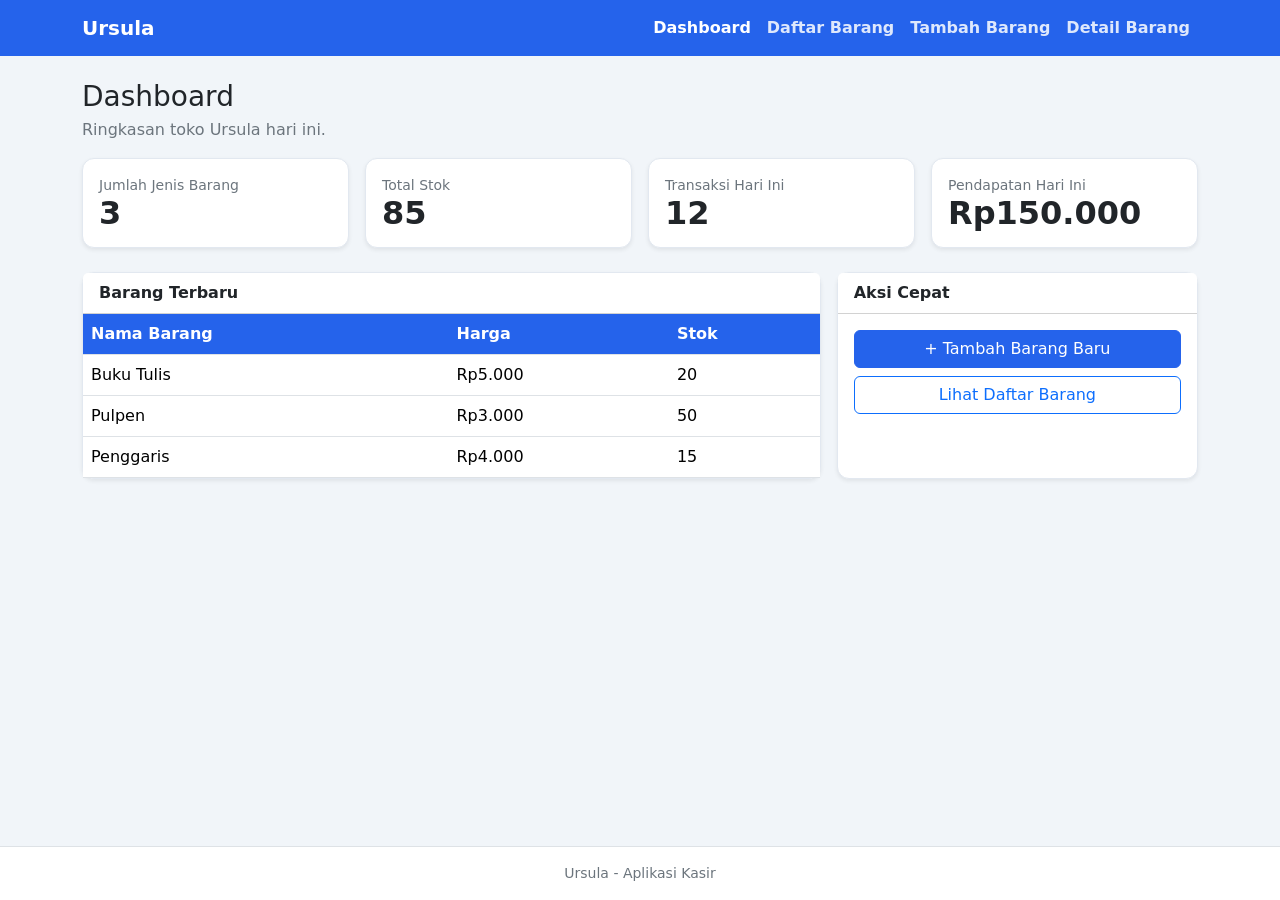
<file: index.html>
<!DOCTYPE html>
<html lang="id">
<head>
    <meta charset="UTF-8">
    <meta name="viewport" content="width=device-width, initial-scale=1.0">
    <title>Dashboard - Ursula</title>
    <link href="https://cdn.jsdelivr.net/npm/bootstrap@5.3.3/dist/css/bootstrap.min.css" rel="stylesheet">
    <link rel="stylesheet" href="style.css">
</head>
<body class="d-flex flex-column min-vh-100">
    <nav class="navbar navbar-expand-md navbar-dark navbar-ursula">
        <div class="container">
            <a class="navbar-brand fw-bold" href="index.html">Ursula</a>
            <button class="navbar-toggler" type="button" data-bs-toggle="collapse"
                    data-bs-target="#menuUtama" aria-controls="menuUtama"
                    aria-expanded="false" aria-label="Buka menu">
                <span class="navbar-toggler-icon"></span>
            </button>
            <div class="collapse navbar-collapse" id="menuUtama">
                <ul class="navbar-nav ms-auto">
                    <li class="nav-item"><a class="nav-link active" href="index.html">Dashboard</a></li>
                    <li class="nav-item"><a class="nav-link" href="daftar-barang.html">Daftar Barang</a></li>
                    <li class="nav-item"><a class="nav-link" href="tambah-barang.html">Tambah Barang</a></li>
                    <li class="nav-item"><a class="nav-link" href="detail-barang.html">Detail Barang</a></li>
                </ul>
            </div>
        </div>
    </nav>

    <main class="container my-4">
        <h1 class="h3 mb-1">Dashboard</h1>
        <p class="text-secondary">Ringkasan toko Ursula hari ini.</p>

        <!-- Kartu ringkasan: 1 kolom (HP), 2 kolom (tablet), 4 kolom (desktop) -->
        <div class="row g-3 mb-4">
            <div class="col-12 col-sm-6 col-lg-3">
                <div class="card h-100 shadow-sm"><div class="card-body">
                    <div class="text-secondary small">Jumlah Jenis Barang</div>
                    <div class="stat-value">3</div>
                </div></div>
            </div>
            <div class="col-12 col-sm-6 col-lg-3">
                <div class="card h-100 shadow-sm"><div class="card-body">
                    <div class="text-secondary small">Total Stok</div>
                    <div class="stat-value">85</div>
                </div></div>
            </div>
            <div class="col-12 col-sm-6 col-lg-3">
                <div class="card h-100 shadow-sm"><div class="card-body">
                    <div class="text-secondary small">Transaksi Hari Ini</div>
                    <div class="stat-value">12</div>
                </div></div>
            </div>
            <div class="col-12 col-sm-6 col-lg-3">
                <div class="card h-100 shadow-sm"><div class="card-body">
                    <div class="text-secondary small">Pendapatan Hari Ini</div>
                    <div class="stat-value">Rp150.000</div>
                </div></div>
            </div>
        </div>

        <div class="row g-3">
            <!-- Barang terbaru -->
            <div class="col-12 col-lg-8">
                <div class="card shadow-sm h-100">
                    <div class="card-header bg-white fw-semibold">Barang Terbaru</div>
                    <div class="table-responsive">
                        <table class="table table-hover align-middle mb-0">
                            <thead>
                                <tr><th scope="col">Nama Barang</th><th scope="col">Harga</th><th scope="col">Stok</th></tr>
                            </thead>
                            <tbody>
                                <tr><td>Buku Tulis</td><td>Rp5.000</td><td>20</td></tr>
                                <tr><td>Pulpen</td><td>Rp3.000</td><td>50</td></tr>
                                <tr><td>Penggaris</td><td>Rp4.000</td><td>15</td></tr>
                            </tbody>
                        </table>
                    </div>
                </div>
            </div>

            <!-- Aksi cepat -->
            <div class="col-12 col-lg-4">
                <div class="card shadow-sm h-100">
                    <div class="card-header bg-white fw-semibold">Aksi Cepat</div>
                    <div class="card-body d-grid gap-2 align-content-start">
                        <a class="btn btn-primary" href="tambah-barang.html">+ Tambah Barang Baru</a>
                        <a class="btn btn-outline-primary" href="daftar-barang.html">Lihat Daftar Barang</a>
                    </div>
                </div>
            </div>
        </div>
    </main>

    <footer class="bg-white border-top py-3 mt-auto">
        <div class="container text-center text-secondary small">Ursula - Aplikasi Kasir</div>
    </footer>

    <script src="https://cdn.jsdelivr.net/npm/bootstrap@5.3.3/dist/js/bootstrap.bundle.min.js"></script>
</body>
</html>
</file>
<file: style.css>
/* Ursula - kustomisasi kecil di atas Bootstrap 5 */
:root {
    --bs-primary: #2563eb;
    --bs-primary-rgb: 37, 99, 235;
    --bs-link-color: #2563eb;
    --bs-link-hover-color: #1d4ed8;
}

body { background-color: #f1f5f9; }

.btn-primary {
    --bs-btn-bg: #2563eb;
    --bs-btn-border-color: #2563eb;
    --bs-btn-hover-bg: #1d4ed8;
    --bs-btn-hover-border-color: #1d4ed8;
    --bs-btn-active-bg: #1e40af;
    --bs-btn-active-border-color: #1e40af;
}

.navbar-ursula { background-color: #2563eb; }
.navbar-ursula .nav-link { color: rgba(255,255,255,.85); font-weight: 600; }
.navbar-ursula .nav-link:hover,
.navbar-ursula .nav-link.active { color: #fff; }

.card { border-color: #e2e8f0; border-radius: .75rem; }

.stat-value { font-size: 2rem; font-weight: 700; line-height: 1.1; }

.table thead th { background-color: #2563eb; color: #fff; white-space: nowrap; }

.detail-img {
    width: 100%;
    max-width: 240px;
    aspect-ratio: 1 / 1;
    object-fit: cover;
    background: #e2e8f0;
}
</file>
